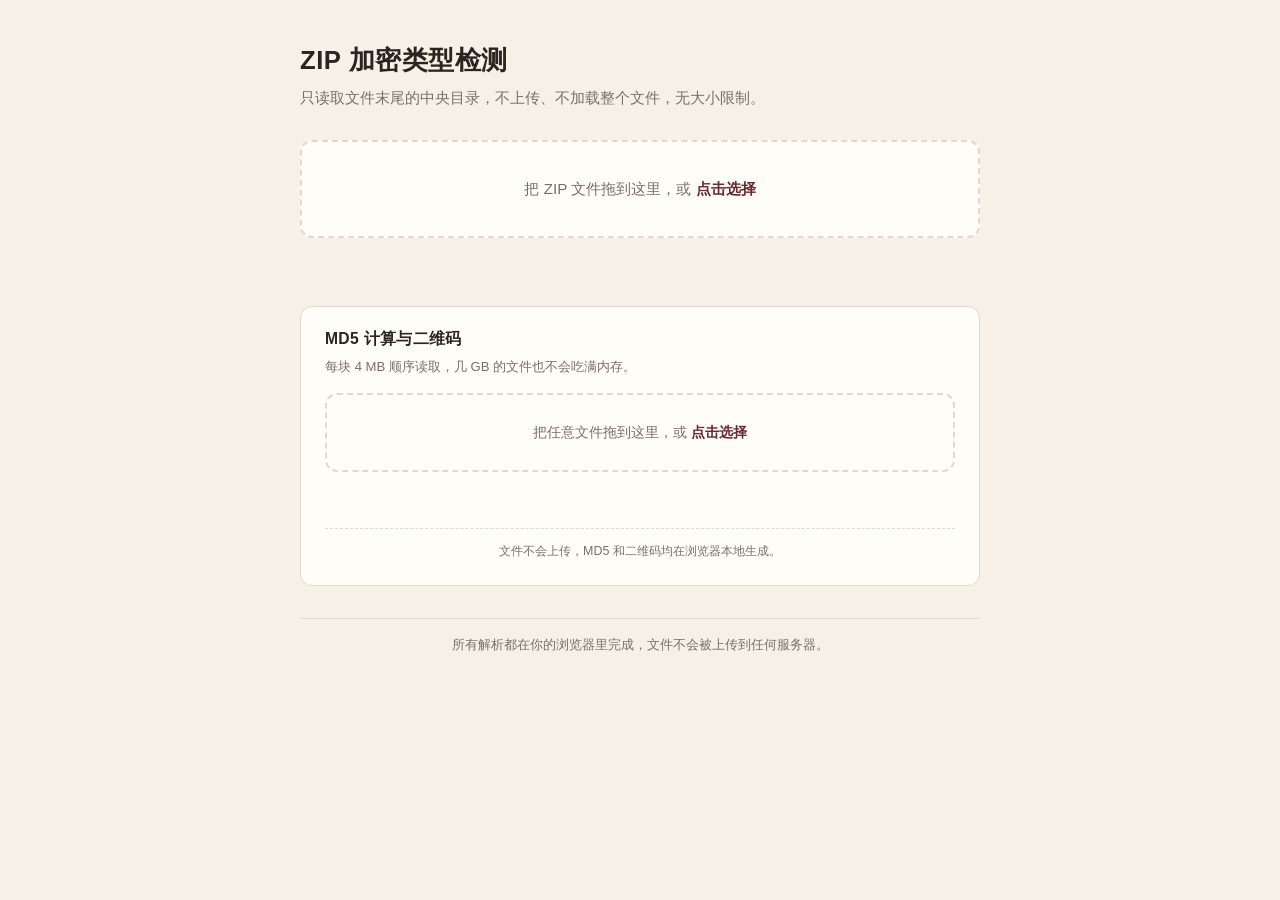
<file: index.html>
<!DOCTYPE html>
<html lang="zh-CN">
<head>
<meta charset="UTF-8">
<meta name="viewport" content="width=device-width, initial-scale=1.0">
<title>ZIP 加密类型检测 · 本地运行</title>
<meta name="description" content="在浏览器本地判断 ZIP 压缩包用的是传统 ZipCrypto 还是 AES-128/192/256，只读文件末尾的中央目录，不上传、不整包加载，没有大小限制。">
<meta name="color-scheme" content="light dark">
<link rel="stylesheet" href="assets/style.css">
</head>
<body>
<div class="wrap">
  <h1>ZIP 加密类型检测</h1>
  <p class="sub">只读取文件末尾的中央目录，不上传、不加载整个文件，无大小限制。</p>

  <div class="drop" id="drop" role="button" tabindex="0" aria-label="选择或拖入 ZIP 文件">
    <p>把 ZIP 文件拖到这里，或 <strong>点击选择</strong></p>
    <input type="file" id="fileInput" accept=".zip,application/zip,application/x-zip-compressed">
  </div>
  <p class="file-info" id="fileInfo" role="status" aria-live="polite"></p>

  <div class="error" id="error" role="alert" hidden></div>

  <div class="result" id="result" hidden>
    <div class="status" id="status"></div>
    <dl class="summary" id="summary"></dl>
    <div class="warnings" id="warnings" hidden></div>
    <ul class="entries" id="entries"></ul>
    <p class="hint" id="hint"></p>
    <div class="toolbar">
      <button type="button" id="copyBtn">复制报告</button>
    </div>
  </div>

  <section class="hexcard" id="hexcard" hidden>
    <div class="hexbar">
      <h2>文件头十六进制</h2>
      <div class="hexbtns">
        <div class="seg" id="hexLen" role="group" aria-label="显示字节数">
          <button type="button" data-len="64">64 B</button>
          <button type="button" data-len="256" class="on">256 B</button>
          <button type="button" data-len="1024">1 KB</button>
        </div>
        <div class="seg" id="hexJump" role="group" aria-label="跳转">
          <button type="button" data-jump="local">首个本地头</button>
          <button type="button" data-jump="cd">中央目录</button>
          <button type="button" data-jump="eocd">EOCD</button>
        </div>
      </div>
    </div>

    <p class="hex-meta" id="hexMeta"></p>

    <div class="hexwrap">
      <table class="hex">
        <thead>
          <tr><th class="off">偏移</th><th class="hx">00–07</th><th class="hx">08–0F</th><th class="asc">ASCII</th></tr>
        </thead>
        <tbody id="hexBody"></tbody>
      </table>
    </div>

    <div class="sigblock">
      <h3>常见 ZIP 文件头对比</h3>
      <p class="sig-verdict" id="sigVerdict"></p>
      <ul class="siglist" id="sigList"></ul>
    </div>

    <div class="fields">
      <h3 id="fieldsTitle">首个本地文件头字段</h3>
      <dl class="fieldlist" id="fields"></dl>
    </div>
  </section>

  <section class="md5card" id="md5card">
    <h2>MD5 计算与二维码</h2>
    <p class="md5sub">每块 4 MB 顺序读取，几 GB 的文件也不会吃满内存。</p>

    <div class="drop" id="md5Drop" role="button" tabindex="0" aria-label="选择或拖入任意文件计算 MD5">
      <p>把任意文件拖到这里，或 <strong>点击选择</strong></p>
      <input type="file" id="md5Input">
    </div>
    <p class="file-info" id="md5FileInfo" role="status" aria-live="polite"></p>

    <div class="md5progress" id="md5Progress" hidden>
      <div class="md5bar"><div class="md5fill" id="md5Fill"></div></div>
      <div class="md5prow">
        <span class="pct" id="md5Pct">0%</span>
        <button type="button" id="md5Cancel">取消</button>
      </div>
    </div>

    <div class="md5out" id="md5Out" hidden>
      <div class="md5row">
        <code class="md5val" id="md5Val"></code>
        <button type="button" class="md5copy" id="md5Copy">复制</button>
      </div>
      <div class="qrbox">
        <div class="qrframe"><canvas id="md5Qr" width="200" height="200" role="img" aria-label="MD5 二维码"></canvas></div>
        <p class="qrhint">扫描二维码获取该文件的 MD5</p>
      </div>
    </div>

    <div class="error" id="md5Error" role="alert" hidden></div>

    <p class="md5privacy">文件不会上传，MD5 和二维码均在浏览器本地生成。</p>
  </section>

  <footer>
    所有解析都在你的浏览器里完成，文件不会被上传到任何服务器。
  </footer>
</div>

<noscript>
  <p style="text-align:center;color:#8b2a2a;">这个工具需要 JavaScript 才能读取 ZIP 结构，请在浏览器中启用后重试。</p>
</noscript>

<!-- ===== 内联依赖：不通过任何 CDN，断网也能用 ===== -->

<!-- spark-md5 3.0.2 · MIT · https://github.com/satazor/js-spark-md5 -->
<script>
(function(factory){if(typeof exports==="object"){module.exports=factory()}else if(typeof define==="function"&&define.amd){define(factory)}else{var glob;try{glob=window}catch(e){glob=self}glob.SparkMD5=factory()}})(function(undefined){"use strict";var add32=function(a,b){return a+b&4294967295},hex_chr=["0","1","2","3","4","5","6","7","8","9","a","b","c","d","e","f"];function cmn(q,a,b,x,s,t){a=add32(add32(a,q),add32(x,t));return add32(a<<s|a>>>32-s,b)}function md5cycle(x,k){var a=x[0],b=x[1],c=x[2],d=x[3];a+=(b&c|~b&d)+k[0]-680876936|0;a=(a<<7|a>>>25)+b|0;d+=(a&b|~a&c)+k[1]-389564586|0;d=(d<<12|d>>>20)+a|0;c+=(d&a|~d&b)+k[2]+606105819|0;c=(c<<17|c>>>15)+d|0;b+=(c&d|~c&a)+k[3]-1044525330|0;b=(b<<22|b>>>10)+c|0;a+=(b&c|~b&d)+k[4]-176418897|0;a=(a<<7|a>>>25)+b|0;d+=(a&b|~a&c)+k[5]+1200080426|0;d=(d<<12|d>>>20)+a|0;c+=(d&a|~d&b)+k[6]-1473231341|0;c=(c<<17|c>>>15)+d|0;b+=(c&d|~c&a)+k[7]-45705983|0;b=(b<<22|b>>>10)+c|0;a+=(b&c|~b&d)+k[8]+1770035416|0;a=(a<<7|a>>>25)+b|0;d+=(a&b|~a&c)+k[9]-1958414417|0;d=(d<<12|d>>>20)+a|0;c+=(d&a|~d&b)+k[10]-42063|0;c=(c<<17|c>>>15)+d|0;b+=(c&d|~c&a)+k[11]-1990404162|0;b=(b<<22|b>>>10)+c|0;a+=(b&c|~b&d)+k[12]+1804603682|0;a=(a<<7|a>>>25)+b|0;d+=(a&b|~a&c)+k[13]-40341101|0;d=(d<<12|d>>>20)+a|0;c+=(d&a|~d&b)+k[14]-1502002290|0;c=(c<<17|c>>>15)+d|0;b+=(c&d|~c&a)+k[15]+1236535329|0;b=(b<<22|b>>>10)+c|0;a+=(b&d|c&~d)+k[1]-165796510|0;a=(a<<5|a>>>27)+b|0;d+=(a&c|b&~c)+k[6]-1069501632|0;d=(d<<9|d>>>23)+a|0;c+=(d&b|a&~b)+k[11]+643717713|0;c=(c<<14|c>>>18)+d|0;b+=(c&a|d&~a)+k[0]-373897302|0;b=(b<<20|b>>>12)+c|0;a+=(b&d|c&~d)+k[5]-701558691|0;a=(a<<5|a>>>27)+b|0;d+=(a&c|b&~c)+k[10]+38016083|0;d=(d<<9|d>>>23)+a|0;c+=(d&b|a&~b)+k[15]-660478335|0;c=(c<<14|c>>>18)+d|0;b+=(c&a|d&~a)+k[4]-405537848|0;b=(b<<20|b>>>12)+c|0;a+=(b&d|c&~d)+k[9]+568446438|0;a=(a<<5|a>>>27)+b|0;d+=(a&c|b&~c)+k[14]-1019803690|0;d=(d<<9|d>>>23)+a|0;c+=(d&b|a&~b)+k[3]-187363961|0;c=(c<<14|c>>>18)+d|0;b+=(c&a|d&~a)+k[8]+1163531501|0;b=(b<<20|b>>>12)+c|0;a+=(b&d|c&~d)+k[13]-1444681467|0;a=(a<<5|a>>>27)+b|0;d+=(a&c|b&~c)+k[2]-51403784|0;d=(d<<9|d>>>23)+a|0;c+=(d&b|a&~b)+k[7]+1735328473|0;c=(c<<14|c>>>18)+d|0;b+=(c&a|d&~a)+k[12]-1926607734|0;b=(b<<20|b>>>12)+c|0;a+=(b^c^d)+k[5]-378558|0;a=(a<<4|a>>>28)+b|0;d+=(a^b^c)+k[8]-2022574463|0;d=(d<<11|d>>>21)+a|0;c+=(d^a^b)+k[11]+1839030562|0;c=(c<<16|c>>>16)+d|0;b+=(c^d^a)+k[14]-35309556|0;b=(b<<23|b>>>9)+c|0;a+=(b^c^d)+k[1]-1530992060|0;a=(a<<4|a>>>28)+b|0;d+=(a^b^c)+k[4]+1272893353|0;d=(d<<11|d>>>21)+a|0;c+=(d^a^b)+k[7]-155497632|0;c=(c<<16|c>>>16)+d|0;b+=(c^d^a)+k[10]-1094730640|0;b=(b<<23|b>>>9)+c|0;a+=(b^c^d)+k[13]+681279174|0;a=(a<<4|a>>>28)+b|0;d+=(a^b^c)+k[0]-358537222|0;d=(d<<11|d>>>21)+a|0;c+=(d^a^b)+k[3]-722521979|0;c=(c<<16|c>>>16)+d|0;b+=(c^d^a)+k[6]+76029189|0;b=(b<<23|b>>>9)+c|0;a+=(b^c^d)+k[9]-640364487|0;a=(a<<4|a>>>28)+b|0;d+=(a^b^c)+k[12]-421815835|0;d=(d<<11|d>>>21)+a|0;c+=(d^a^b)+k[15]+530742520|0;c=(c<<16|c>>>16)+d|0;b+=(c^d^a)+k[2]-995338651|0;b=(b<<23|b>>>9)+c|0;a+=(c^(b|~d))+k[0]-198630844|0;a=(a<<6|a>>>26)+b|0;d+=(b^(a|~c))+k[7]+1126891415|0;d=(d<<10|d>>>22)+a|0;c+=(a^(d|~b))+k[14]-1416354905|0;c=(c<<15|c>>>17)+d|0;b+=(d^(c|~a))+k[5]-57434055|0;b=(b<<21|b>>>11)+c|0;a+=(c^(b|~d))+k[12]+1700485571|0;a=(a<<6|a>>>26)+b|0;d+=(b^(a|~c))+k[3]-1894986606|0;d=(d<<10|d>>>22)+a|0;c+=(a^(d|~b))+k[10]-1051523|0;c=(c<<15|c>>>17)+d|0;b+=(d^(c|~a))+k[1]-2054922799|0;b=(b<<21|b>>>11)+c|0;a+=(c^(b|~d))+k[8]+1873313359|0;a=(a<<6|a>>>26)+b|0;d+=(b^(a|~c))+k[15]-30611744|0;d=(d<<10|d>>>22)+a|0;c+=(a^(d|~b))+k[6]-1560198380|0;c=(c<<15|c>>>17)+d|0;b+=(d^(c|~a))+k[13]+1309151649|0;b=(b<<21|b>>>11)+c|0;a+=(c^(b|~d))+k[4]-145523070|0;a=(a<<6|a>>>26)+b|0;d+=(b^(a|~c))+k[11]-1120210379|0;d=(d<<10|d>>>22)+a|0;c+=(a^(d|~b))+k[2]+718787259|0;c=(c<<15|c>>>17)+d|0;b+=(d^(c|~a))+k[9]-343485551|0;b=(b<<21|b>>>11)+c|0;x[0]=a+x[0]|0;x[1]=b+x[1]|0;x[2]=c+x[2]|0;x[3]=d+x[3]|0}function md5blk(s){var md5blks=[],i;for(i=0;i<64;i+=4){md5blks[i>>2]=s.charCodeAt(i)+(s.charCodeAt(i+1)<<8)+(s.charCodeAt(i+2)<<16)+(s.charCodeAt(i+3)<<24)}return md5blks}function md5blk_array(a){var md5blks=[],i;for(i=0;i<64;i+=4){md5blks[i>>2]=a[i]+(a[i+1]<<8)+(a[i+2]<<16)+(a[i+3]<<24)}return md5blks}function md51(s){var n=s.length,state=[1732584193,-271733879,-1732584194,271733878],i,length,tail,tmp,lo,hi;for(i=64;i<=n;i+=64){md5cycle(state,md5blk(s.substring(i-64,i)))}s=s.substring(i-64);length=s.length;tail=[0,0,0,0,0,0,0,0,0,0,0,0,0,0,0,0];for(i=0;i<length;i+=1){tail[i>>2]|=s.charCodeAt(i)<<(i%4<<3)}tail[i>>2]|=128<<(i%4<<3);if(i>55){md5cycle(state,tail);for(i=0;i<16;i+=1){tail[i]=0}}tmp=n*8;tmp=tmp.toString(16).match(/(.*?)(.{0,8})$/);lo=parseInt(tmp[2],16);hi=parseInt(tmp[1],16)||0;tail[14]=lo;tail[15]=hi;md5cycle(state,tail);return state}function md51_array(a){var n=a.length,state=[1732584193,-271733879,-1732584194,271733878],i,length,tail,tmp,lo,hi;for(i=64;i<=n;i+=64){md5cycle(state,md5blk_array(a.subarray(i-64,i)))}a=i-64<n?a.subarray(i-64):new Uint8Array(0);length=a.length;tail=[0,0,0,0,0,0,0,0,0,0,0,0,0,0,0,0];for(i=0;i<length;i+=1){tail[i>>2]|=a[i]<<(i%4<<3)}tail[i>>2]|=128<<(i%4<<3);if(i>55){md5cycle(state,tail);for(i=0;i<16;i+=1){tail[i]=0}}tmp=n*8;tmp=tmp.toString(16).match(/(.*?)(.{0,8})$/);lo=parseInt(tmp[2],16);hi=parseInt(tmp[1],16)||0;tail[14]=lo;tail[15]=hi;md5cycle(state,tail);return state}function rhex(n){var s="",j;for(j=0;j<4;j+=1){s+=hex_chr[n>>j*8+4&15]+hex_chr[n>>j*8&15]}return s}function hex(x){var i;for(i=0;i<x.length;i+=1){x[i]=rhex(x[i])}return x.join("")}if(hex(md51("hello"))!=="5d41402abc4b2a76b9719d911017c592"){add32=function(x,y){var lsw=(x&65535)+(y&65535),msw=(x>>16)+(y>>16)+(lsw>>16);return msw<<16|lsw&65535}}if(typeof ArrayBuffer!=="undefined"&&!ArrayBuffer.prototype.slice){(function(){function clamp(val,length){val=val|0||0;if(val<0){return Math.max(val+length,0)}return Math.min(val,length)}ArrayBuffer.prototype.slice=function(from,to){var length=this.byteLength,begin=clamp(from,length),end=length,num,target,targetArray,sourceArray;if(to!==undefined){end=clamp(to,length)}if(begin>end){return new ArrayBuffer(0)}num=end-begin;target=new ArrayBuffer(num);targetArray=new Uint8Array(target);sourceArray=new Uint8Array(this,begin,num);targetArray.set(sourceArray);return target}})()}function toUtf8(str){if(/[\u0080-\uFFFF]/.test(str)){str=unescape(encodeURIComponent(str))}return str}function utf8Str2ArrayBuffer(str,returnUInt8Array){var length=str.length,buff=new ArrayBuffer(length),arr=new Uint8Array(buff),i;for(i=0;i<length;i+=1){arr[i]=str.charCodeAt(i)}return returnUInt8Array?arr:buff}function arrayBuffer2Utf8Str(buff){return String.fromCharCode.apply(null,new Uint8Array(buff))}function concatenateArrayBuffers(first,second,returnUInt8Array){var result=new Uint8Array(first.byteLength+second.byteLength);result.set(new Uint8Array(first));result.set(new Uint8Array(second),first.byteLength);return returnUInt8Array?result:result.buffer}function hexToBinaryString(hex){var bytes=[],length=hex.length,x;for(x=0;x<length-1;x+=2){bytes.push(parseInt(hex.substr(x,2),16))}return String.fromCharCode.apply(String,bytes)}function SparkMD5(){this.reset()}SparkMD5.prototype.append=function(str){this.appendBinary(toUtf8(str));return this};SparkMD5.prototype.appendBinary=function(contents){this._buff+=contents;this._length+=contents.length;var length=this._buff.length,i;for(i=64;i<=length;i+=64){md5cycle(this._hash,md5blk(this._buff.substring(i-64,i)))}this._buff=this._buff.substring(i-64);return this};SparkMD5.prototype.end=function(raw){var buff=this._buff,length=buff.length,i,tail=[0,0,0,0,0,0,0,0,0,0,0,0,0,0,0,0],ret;for(i=0;i<length;i+=1){tail[i>>2]|=buff.charCodeAt(i)<<(i%4<<3)}this._finish(tail,length);ret=hex(this._hash);if(raw){ret=hexToBinaryString(ret)}this.reset();return ret};SparkMD5.prototype.reset=function(){this._buff="";this._length=0;this._hash=[1732584193,-271733879,-1732584194,271733878];return this};SparkMD5.prototype.getState=function(){return{buff:this._buff,length:this._length,hash:this._hash.slice()}};SparkMD5.prototype.setState=function(state){this._buff=state.buff;this._length=state.length;this._hash=state.hash;return this};SparkMD5.prototype.destroy=function(){delete this._hash;delete this._buff;delete this._length};SparkMD5.prototype._finish=function(tail,length){var i=length,tmp,lo,hi;tail[i>>2]|=128<<(i%4<<3);if(i>55){md5cycle(this._hash,tail);for(i=0;i<16;i+=1){tail[i]=0}}tmp=this._length*8;tmp=tmp.toString(16).match(/(.*?)(.{0,8})$/);lo=parseInt(tmp[2],16);hi=parseInt(tmp[1],16)||0;tail[14]=lo;tail[15]=hi;md5cycle(this._hash,tail)};SparkMD5.hash=function(str,raw){return SparkMD5.hashBinary(toUtf8(str),raw)};SparkMD5.hashBinary=function(content,raw){var hash=md51(content),ret=hex(hash);return raw?hexToBinaryString(ret):ret};SparkMD5.ArrayBuffer=function(){this.reset()};SparkMD5.ArrayBuffer.prototype.append=function(arr){var buff=concatenateArrayBuffers(this._buff.buffer,arr,true),length=buff.length,i;this._length+=arr.byteLength;for(i=64;i<=length;i+=64){md5cycle(this._hash,md5blk_array(buff.subarray(i-64,i)))}this._buff=i-64<length?new Uint8Array(buff.buffer.slice(i-64)):new Uint8Array(0);return this};SparkMD5.ArrayBuffer.prototype.end=function(raw){var buff=this._buff,length=buff.length,tail=[0,0,0,0,0,0,0,0,0,0,0,0,0,0,0,0],i,ret;for(i=0;i<length;i+=1){tail[i>>2]|=buff[i]<<(i%4<<3)}this._finish(tail,length);ret=hex(this._hash);if(raw){ret=hexToBinaryString(ret)}this.reset();return ret};SparkMD5.ArrayBuffer.prototype.reset=function(){this._buff=new Uint8Array(0);this._length=0;this._hash=[1732584193,-271733879,-1732584194,271733878];return this};SparkMD5.ArrayBuffer.prototype.getState=function(){var state=SparkMD5.prototype.getState.call(this);state.buff=arrayBuffer2Utf8Str(state.buff);return state};SparkMD5.ArrayBuffer.prototype.setState=function(state){state.buff=utf8Str2ArrayBuffer(state.buff,true);return SparkMD5.prototype.setState.call(this,state)};SparkMD5.ArrayBuffer.prototype.destroy=SparkMD5.prototype.destroy;SparkMD5.ArrayBuffer.prototype._finish=SparkMD5.prototype._finish;SparkMD5.ArrayBuffer.hash=function(arr,raw){var hash=md51_array(new Uint8Array(arr)),ret=hex(hash);return raw?hexToBinaryString(ret):ret};return SparkMD5});
</script>

<!-- qrcode 1.5.3 · MIT · https://github.com/soldair/node-qrcode -->
<script>
var QRCode=function(t){"use strict";var r,e={},n={},o={},i=[0,26,44,70,100,134,172,196,242,292,346,404,466,532,581,655,733,815,901,991,1085,1156,1258,1364,1474,1588,1706,1828,1921,2051,2185,2323,2465,2611,2761,2876,3034,3196,3362,3532,3706];o.getSymbolSize=function(t){if(!t)throw new Error('"version" cannot be null or undefined');if(t<1||t>40)throw new Error('"version" should be in range from 1 to 40');return 4*t+17},o.getSymbolTotalCodewords=function(t){return i[t]},o.getBCHDigit=function(t){for(var r=0;0!==t;)r++,t>>>=1;return r},o.setToSJISFunction=function(t){if("function"!=typeof t)throw new Error('"toSJISFunc" is not a valid function.');r=t},o.isKanjiModeEnabled=function(){return void 0!==r},o.toSJIS=function(t){return r(t)};var a={};function u(){this.buffer=[],this.length=0}!function(t){t.L={bit:1},t.M={bit:0},t.Q={bit:3},t.H={bit:2},t.isValid=function(t){return t&&void 0!==t.bit&&t.bit>=0&&t.bit<4},t.from=function(r,e){if(t.isValid(r))return r;try{return function(r){if("string"!=typeof r)throw new Error("Param is not a string");switch(r.toLowerCase()){case"l":case"low":return t.L;case"m":case"medium":return t.M;case"q":case"quartile":return t.Q;case"h":case"high":return t.H;default:throw new Error("Unknown EC Level: "+r)}}(r)}catch(t){return e}}}(a),u.prototype={get:function(t){var r=Math.floor(t/8);return 1==(this.buffer[r]>>>7-t%8&1)},put:function(t,r){for(var e=0;e<r;e++)this.putBit(1==(t>>>r-e-1&1))},getLengthInBits:function(){return this.length},putBit:function(t){var r=Math.floor(this.length/8);this.buffer.length<=r&&this.buffer.push(0),t&&(this.buffer[r]|=128>>>this.length%8),this.length++}};var s=u;function f(t){if(!t||t<1)throw new Error("BitMatrix size must be defined and greater than 0");this.size=t,this.data=new Uint8Array(t*t),this.reservedBit=new Uint8Array(t*t)}f.prototype.set=function(t,r,e,n){var o=t*this.size+r;this.data[o]=e,n&&(this.reservedBit[o]=!0)},f.prototype.get=function(t,r){return this.data[t*this.size+r]},f.prototype.xor=function(t,r,e){this.data[t*this.size+r]^=e},f.prototype.isReserved=function(t,r){return this.reservedBit[t*this.size+r]};var h=f,c={};!function(t){var r=o.getSymbolSize;t.getRowColCoords=function(t){if(1===t)return[];for(var e=Math.floor(t/7)+2,n=r(t),o=145===n?26:2*Math.ceil((n-13)/(2*e-2)),i=[n-7],a=1;a<e-1;a++)i[a]=i[a-1]-o;return i.push(6),i.reverse()},t.getPositions=function(r){for(var e=[],n=t.getRowColCoords(r),o=n.length,i=0;i<o;i++)for(var a=0;a<o;a++)0===i&&0===a||0===i&&a===o-1||i===o-1&&0===a||e.push([n[i],n[a]]);return e}}(c);var g={},d=o.getSymbolSize;g.getPositions=function(t){var r=d(t);return[[0,0],[r-7,0],[0,r-7]]};var l={};!function(t){t.Patterns={PATTERN000:0,PATTERN001:1,PATTERN010:2,PATTERN011:3,PATTERN100:4,PATTERN101:5,PATTERN110:6,PATTERN111:7};var r=3,e=3,n=40,o=10;function i(r,e,n){switch(r){case t.Patterns.PATTERN000:return(e+n)%2==0;case t.Patterns.PATTERN001:return e%2==0;case t.Patterns.PATTERN010:return n%3==0;case t.Patterns.PATTERN011:return(e+n)%3==0;case t.Patterns.PATTERN100:return(Math.floor(e/2)+Math.floor(n/3))%2==0;case t.Patterns.PATTERN101:return e*n%2+e*n%3==0;case t.Patterns.PATTERN110:return(e*n%2+e*n%3)%2==0;case t.Patterns.PATTERN111:return(e*n%3+(e+n)%2)%2==0;default:throw new Error("bad maskPattern:"+r)}}t.isValid=function(t){return null!=t&&""!==t&&!isNaN(t)&&t>=0&&t<=7},t.from=function(r){return t.isValid(r)?parseInt(r,10):void 0},t.getPenaltyN1=function(t){for(var e=t.size,n=0,o=0,i=0,a=null,u=null,s=0;s<e;s++){o=i=0,a=u=null;for(var f=0;f<e;f++){var h=t.get(s,f);h===a?o++:(o>=5&&(n+=r+(o-5)),a=h,o=1),(h=t.get(f,s))===u?i++:(i>=5&&(n+=r+(i-5)),u=h,i=1)}o>=5&&(n+=r+(o-5)),i>=5&&(n+=r+(i-5))}return n},t.getPenaltyN2=function(t){for(var r=t.size,n=0,o=0;o<r-1;o++)for(var i=0;i<r-1;i++){var a=t.get(o,i)+t.get(o,i+1)+t.get(o+1,i)+t.get(o+1,i+1);4!==a&&0!==a||n++}return n*e},t.getPenaltyN3=function(t){for(var r=t.size,e=0,o=0,i=0,a=0;a<r;a++){o=i=0;for(var u=0;u<r;u++)o=o<<1&2047|t.get(a,u),u>=10&&(1488===o||93===o)&&e++,i=i<<1&2047|t.get(u,a),u>=10&&(1488===i||93===i)&&e++}return e*n},t.getPenaltyN4=function(t){for(var r=0,e=t.data.length,n=0;n<e;n++)r+=t.data[n];return Math.abs(Math.ceil(100*r/e/5)-10)*o},t.applyMask=function(t,r){for(var e=r.size,n=0;n<e;n++)for(var o=0;o<e;o++)r.isReserved(o,n)||r.xor(o,n,i(t,o,n))},t.getBestMask=function(r,e){for(var n=Object.keys(t.Patterns).length,o=0,i=1/0,a=0;a<n;a++){e(a),t.applyMask(a,r);var u=t.getPenaltyN1(r)+t.getPenaltyN2(r)+t.getPenaltyN3(r)+t.getPenaltyN4(r);t.applyMask(a,r),u<i&&(i=u,o=a)}return o}}(l);var v={},p=a,w=[1,1,1,1,1,1,1,1,1,1,2,2,1,2,2,4,1,2,4,4,2,4,4,4,2,4,6,5,2,4,6,6,2,5,8,8,4,5,8,8,4,5,8,11,4,8,10,11,4,9,12,16,4,9,16,16,6,10,12,18,6,10,17,16,6,11,16,19,6,13,18,21,7,14,21,25,8,16,20,25,8,17,23,25,9,17,23,34,9,18,25,30,10,20,27,32,12,21,29,35,12,23,34,37,12,25,34,40,13,26,35,42,14,28,38,45,15,29,40,48,16,31,43,51,17,33,45,54,18,35,48,57,19,37,51,60,19,38,53,63,20,40,56,66,21,43,59,70,22,45,62,74,24,47,65,77,25,49,68,81],m=[7,10,13,17,10,16,22,28,15,26,36,44,20,36,52,64,26,48,72,88,36,64,96,112,40,72,108,130,48,88,132,156,60,110,160,192,72,130,192,224,80,150,224,264,96,176,260,308,104,198,288,352,120,216,320,384,132,240,360,432,144,280,408,480,168,308,448,532,180,338,504,588,196,364,546,650,224,416,600,700,224,442,644,750,252,476,690,816,270,504,750,900,300,560,810,960,312,588,870,1050,336,644,952,1110,360,700,1020,1200,390,728,1050,1260,420,784,1140,1350,450,812,1200,1440,480,868,1290,1530,510,924,1350,1620,540,980,1440,1710,570,1036,1530,1800,570,1064,1590,1890,600,1120,1680,1980,630,1204,1770,2100,660,1260,1860,2220,720,1316,1950,2310,750,1372,2040,2430];v.getBlocksCount=function(t,r){switch(r){case p.L:return w[4*(t-1)+0];case p.M:return w[4*(t-1)+1];case p.Q:return w[4*(t-1)+2];case p.H:return w[4*(t-1)+3];default:return}},v.getTotalCodewordsCount=function(t,r){switch(r){case p.L:return m[4*(t-1)+0];case p.M:return m[4*(t-1)+1];case p.Q:return m[4*(t-1)+2];case p.H:return m[4*(t-1)+3];default:return}};var E={},y={},A=new Uint8Array(512),C=new Uint8Array(256);!function(){for(var t=1,r=0;r<255;r++)A[r]=t,C[t]=r,256&(t<<=1)&&(t^=285);for(var e=255;e<512;e++)A[e]=A[e-255]}(),y.log=function(t){if(t<1)throw new Error("log("+t+")");return C[t]},y.exp=function(t){return A[t]},y.mul=function(t,r){return 0===t||0===r?0:A[C[t]+C[r]]},function(t){var r=y;t.mul=function(t,e){for(var n=new Uint8Array(t.length+e.length-1),o=0;o<t.length;o++)for(var i=0;i<e.length;i++)n[o+i]^=r.mul(t[o],e[i]);return n},t.mod=function(t,e){for(var n=new Uint8Array(t);n.length-e.length>=0;){for(var o=n[0],i=0;i<e.length;i++)n[i]^=r.mul(e[i],o);for(var a=0;a<n.length&&0===n[a];)a++;n=n.slice(a)}return n},t.generateECPolynomial=function(e){for(var n=new Uint8Array([1]),o=0;o<e;o++)n=t.mul(n,new Uint8Array([1,r.exp(o)]));return n}}(E);var B=E;function I(t){this.genPoly=void 0,this.degree=t,this.degree&&this.initialize(this.degree)}I.prototype.initialize=function(t){this.degree=t,this.genPoly=B.generateECPolynomial(this.degree)},I.prototype.encode=function(t){if(!this.genPoly)throw new Error("Encoder not initialized");var r=new Uint8Array(t.length+this.degree);r.set(t);var e=B.mod(r,this.genPoly),n=this.degree-e.length;if(n>0){var o=new Uint8Array(this.degree);return o.set(e,n),o}return e};var M=I,T={},N={},P={isValid:function(t){return!isNaN(t)&&t>=1&&t<=40}},b={},R="[0-9]+",L="(?:[u3000-u303F]|[u3040-u309F]|[u30A0-u30FF]|[uFF00-uFFEF]|[u4E00-u9FAF]|[u2605-u2606]|[u2190-u2195]|u203B|[u2010u2015u2018u2019u2025u2026u201Cu201Du2225u2260]|[u0391-u0451]|[u00A7u00A8u00B1u00B4u00D7u00F7])+",U="(?:(?![A-Z0-9 $%*+\\-./:]|"+(L=L.replace(/u/g,"\\u"))+")(?:.|[\r\n]))+";b.KANJI=new RegExp(L,"g"),b.BYTE_KANJI=new RegExp("[^A-Z0-9 $%*+\\-./:]+","g"),b.BYTE=new RegExp(U,"g"),b.NUMERIC=new RegExp(R,"g"),b.ALPHANUMERIC=new RegExp("[A-Z $%*+\\-./:]+","g");var S=new RegExp("^"+L+"$"),x=new RegExp("^"+R+"$"),k=new RegExp("^[A-Z0-9 $%*+\\-./:]+$");b.testKanji=function(t){return S.test(t)},b.testNumeric=function(t){return x.test(t)},b.testAlphanumeric=function(t){return k.test(t)},function(t){var r=P,e=b;t.NUMERIC={id:"Numeric",bit:1,ccBits:[10,12,14]},t.ALPHANUMERIC={id:"Alphanumeric",bit:2,ccBits:[9,11,13]},t.BYTE={id:"Byte",bit:4,ccBits:[8,16,16]},t.KANJI={id:"Kanji",bit:8,ccBits:[8,10,12]},t.MIXED={bit:-1},t.getCharCountIndicator=function(t,e){if(!t.ccBits)throw new Error("Invalid mode: "+t);if(!r.isValid(e))throw new Error("Invalid version: "+e);return e>=1&&e<10?t.ccBits[0]:e<27?t.ccBits[1]:t.ccBits[2]},t.getBestModeForData=function(r){return e.testNumeric(r)?t.NUMERIC:e.testAlphanumeric(r)?t.ALPHANUMERIC:e.testKanji(r)?t.KANJI:t.BYTE},t.toString=function(t){if(t&&t.id)return t.id;throw new Error("Invalid mode")},t.isValid=function(t){return t&&t.bit&&t.ccBits},t.from=function(r,e){if(t.isValid(r))return r;try{return function(r){if("string"!=typeof r)throw new Error("Param is not a string");switch(r.toLowerCase()){case"numeric":return t.NUMERIC;case"alphanumeric":return t.ALPHANUMERIC;case"kanji":return t.KANJI;case"byte":return t.BYTE;default:throw new Error("Unknown mode: "+r)}}(r)}catch(t){return e}}}(N),function(t){var r=o,e=v,n=a,i=N,u=P,s=r.getBCHDigit(7973);function f(t,r){return i.getCharCountIndicator(t,r)+4}function h(t,r){var e=0;return t.forEach(function(t){var n=f(t.mode,r);e+=n+t.getBitsLength()}),e}t.from=function(t,r){return u.isValid(t)?parseInt(t,10):r},t.getCapacity=function(t,n,o){if(!u.isValid(t))throw new Error("Invalid QR Code version");void 0===o&&(o=i.BYTE);var a=8*(r.getSymbolTotalCodewords(t)-e.getTotalCodewordsCount(t,n));if(o===i.MIXED)return a;var s=a-f(o,t);switch(o){case i.NUMERIC:return Math.floor(s/10*3);case i.ALPHANUMERIC:return Math.floor(s/11*2);case i.KANJI:return Math.floor(s/13);case i.BYTE:default:return Math.floor(s/8)}},t.getBestVersionForData=function(r,e){var o,a=n.from(e,n.M);if(Array.isArray(r)){if(r.length>1)return function(r,e){for(var n=1;n<=40;n++)if(h(r,n)<=t.getCapacity(n,e,i.MIXED))return n}(r,a);if(0===r.length)return 1;o=r[0]}else o=r;return function(r,e,n){for(var o=1;o<=40;o++)if(e<=t.getCapacity(o,n,r))return o}(o.mode,o.getLength(),a)},t.getEncodedBits=function(t){if(!u.isValid(t)||t<7)throw new Error("Invalid QR Code version");for(var e=t<<12;r.getBCHDigit(e)-s>=0;)e^=7973<<r.getBCHDigit(e)-s;return t<<12|e}}(T);var D={},F=o,z=F.getBCHDigit(1335);D.getEncodedBits=function(t,r){for(var e=t.bit<<3|r,n=e<<10;F.getBCHDigit(n)-z>=0;)n^=1335<<F.getBCHDigit(n)-z;return 21522^(e<<10|n)};var H={},_=N;function J(t){this.mode=_.NUMERIC,this.data=t.toString()}J.getBitsLength=function(t){return 10*Math.floor(t/3)+(t%3?t%3*3+1:0)},J.prototype.getLength=function(){return this.data.length},J.prototype.getBitsLength=function(){return J.getBitsLength(this.data.length)},J.prototype.write=function(t){var r,e,n;for(r=0;r+3<=this.data.length;r+=3)e=this.data.substr(r,3),n=parseInt(e,10),t.put(n,10);var o=this.data.length-r;o>0&&(e=this.data.substr(r),n=parseInt(e,10),t.put(n,3*o+1))};var K=J,Y=N,V=["0","1","2","3","4","5","6","7","8","9","A","B","C","D","E","F","G","H","I","J","K","L","M","N","O","P","Q","R","S","T","U","V","W","X","Y","Z"," ","$","%","*","+","-",".","/",":"];function j(t){this.mode=Y.ALPHANUMERIC,this.data=t}j.getBitsLength=function(t){return 11*Math.floor(t/2)+t%2*6},j.prototype.getLength=function(){return this.data.length},j.prototype.getBitsLength=function(){return j.getBitsLength(this.data.length)},j.prototype.write=function(t){var r;for(r=0;r+2<=this.data.length;r+=2){var e=45*V.indexOf(this.data[r]);e+=V.indexOf(this.data[r+1]),t.put(e,11)}this.data.length%2&&t.put(V.indexOf(this.data[r]),6)};var O=j,Q=function(t){for(var r=[],e=t.length,n=0;n<e;n++){var o=t.charCodeAt(n);if(o>=55296&&o<=56319&&e>n+1){var i=t.charCodeAt(n+1);i>=56320&&i<=57343&&(o=1024*(o-55296)+i-56320+65536,n+=1)}o<128?r.push(o):o<2048?(r.push(o>>6|192),r.push(63&o|128)):o<55296||o>=57344&&o<65536?(r.push(o>>12|224),r.push(o>>6&63|128),r.push(63&o|128)):o>=65536&&o<=1114111?(r.push(o>>18|240),r.push(o>>12&63|128),r.push(o>>6&63|128),r.push(63&o|128)):r.push(239,191,189)}return new Uint8Array(r).buffer},q=N;function $(t){this.mode=q.BYTE,"string"==typeof t&&(t=Q(t)),this.data=new Uint8Array(t)}$.getBitsLength=function(t){return 8*t},$.prototype.getLength=function(){return this.data.length},$.prototype.getBitsLength=function(){return $.getBitsLength(this.data.length)},$.prototype.write=function(t){for(var r=0,e=this.data.length;r<e;r++)t.put(this.data[r],8)};var Z=$,X=N,W=o;function G(t){this.mode=X.KANJI,this.data=t}G.getBitsLength=function(t){return 13*t},G.prototype.getLength=function(){return this.data.length},G.prototype.getBitsLength=function(){return G.getBitsLength(this.data.length)},G.prototype.write=function(t){var r;for(r=0;r<this.data.length;r++){var e=W.toSJIS(this.data[r]);if(e>=33088&&e<=40956)e-=33088;else{if(!(e>=57408&&e<=60351))throw new Error("Invalid SJIS character: "+this.data[r]+"\nMake sure your charset is UTF-8");e-=49472}e=192*(e>>>8&255)+(255&e),t.put(e,13)}};var tt=G,rt={exports:{}};!function(t){var r={single_source_shortest_paths:function(t,e,n){var o={},i={};i[e]=0;var a,u,s,f,h,c,g,d=r.PriorityQueue.make();for(d.push(e,0);!d.empty();)for(s in u=(a=d.pop()).value,f=a.cost,h=t[u]||{})h.hasOwnProperty(s)&&(c=f+h[s],g=i[s],(void 0===i[s]||g>c)&&(i[s]=c,d.push(s,c),o[s]=u));if(void 0!==n&&void 0===i[n]){var l=["Could not find a path from ",e," to ",n,"."].join("");throw new Error(l)}return o},extract_shortest_path_from_predecessor_list:function(t,r){for(var e=[],n=r;n;)e.push(n),t[n],n=t[n];return e.reverse(),e},find_path:function(t,e,n){var o=r.single_source_shortest_paths(t,e,n);return r.extract_shortest_path_from_predecessor_list(o,n)},PriorityQueue:{make:function(t){var e,n=r.PriorityQueue,o={};for(e in t=t||{},n)n.hasOwnProperty(e)&&(o[e]=n[e]);return o.queue=[],o.sorter=t.sorter||n.default_sorter,o},default_sorter:function(t,r){return t.cost-r.cost},push:function(t,r){var e={value:t,cost:r};this.queue.push(e),this.queue.sort(this.sorter)},pop:function(){return this.queue.shift()},empty:function(){return 0===this.queue.length}}};t.exports=r}(rt),function(t){var r=N,e=K,n=O,i=Z,a=tt,u=b,s=o,f=rt.exports;function h(t){return unescape(encodeURIComponent(t)).length}function c(t,r,e){for(var n,o=[];null!==(n=t.exec(e));)o.push({data:n[0],index:n.index,mode:r,length:n[0].length});return o}function g(t){var e,n,o=c(u.NUMERIC,r.NUMERIC,t),i=c(u.ALPHANUMERIC,r.ALPHANUMERIC,t);return s.isKanjiModeEnabled()?(e=c(u.BYTE,r.BYTE,t),n=c(u.KANJI,r.KANJI,t)):(e=c(u.BYTE_KANJI,r.BYTE,t),n=[]),o.concat(i,e,n).sort(function(t,r){return t.index-r.index}).map(function(t){return{data:t.data,mode:t.mode,length:t.length}})}function d(t,o){switch(o){case r.NUMERIC:return e.getBitsLength(t);case r.ALPHANUMERIC:return n.getBitsLength(t);case r.KANJI:return a.getBitsLength(t);case r.BYTE:return i.getBitsLength(t)}}function l(t,o){var u,f=r.getBestModeForData(t);if((u=r.from(o,f))!==r.BYTE&&u.bit<f.bit)throw new Error('"'+t+'" cannot be encoded with mode '+r.toString(u)+".\n Suggested mode is: "+r.toString(f));switch(u!==r.KANJI||s.isKanjiModeEnabled()||(u=r.BYTE),u){case r.NUMERIC:return new e(t);case r.ALPHANUMERIC:return new n(t);case r.KANJI:return new a(t);case r.BYTE:return new i(t)}}t.fromArray=function(t){return t.reduce(function(t,r){return"string"==typeof r?t.push(l(r,null)):r.data&&t.push(l(r.data,r.mode)),t},[])},t.fromString=function(e,n){for(var o=function(t){for(var e=[],n=0;n<t.length;n++){var o=t[n];switch(o.mode){case r.NUMERIC:e.push([o,{data:o.data,mode:r.ALPHANUMERIC,length:o.length},{data:o.data,mode:r.BYTE,length:o.length}]);break;case r.ALPHANUMERIC:e.push([o,{data:o.data,mode:r.BYTE,length:o.length}]);break;case r.KANJI:e.push([o,{data:o.data,mode:r.BYTE,length:h(o.data)}]);break;case r.BYTE:e.push([{data:o.data,mode:r.BYTE,length:h(o.data)}])}}return e}(g(e,s.isKanjiModeEnabled())),i=function(t,e){for(var n={},o={start:{}},i=["start"],a=0;a<t.length;a++){for(var u=t[a],s=[],f=0;f<u.length;f++){var h=u[f],c=""+a+f;s.push(c),n[c]={node:h,lastCount:0},o[c]={};for(var g=0;g<i.length;g++){var l=i[g];n[l]&&n[l].node.mode===h.mode?(o[l][c]=d(n[l].lastCount+h.length,h.mode)-d(n[l].lastCount,h.mode),n[l].lastCount+=h.length):(n[l]&&(n[l].lastCount=h.length),o[l][c]=d(h.length,h.mode)+4+r.getCharCountIndicator(h.mode,e))}}i=s}for(var v=0;v<i.length;v++)o[i[v]].end=0;return{map:o,table:n}}(o,n),a=f.find_path(i.map,"start","end"),u=[],c=1;c<a.length-1;c++)u.push(i.table[a[c]].node);return t.fromArray(function(t){return t.reduce(function(t,r){var e=t.length-1>=0?t[t.length-1]:null;return e&&e.mode===r.mode?(t[t.length-1].data+=r.data,t):(t.push(r),t)},[])}(u))},t.rawSplit=function(r){return t.fromArray(g(r,s.isKanjiModeEnabled()))}}(H);var et=o,nt=a,ot=s,it=h,at=c,ut=g,st=l,ft=v,ht=M,ct=T,gt=D,dt=N,lt=H;function vt(t,r,e){var n,o,i=t.size,a=gt.getEncodedBits(r,e);for(n=0;n<15;n++)o=1==(a>>n&1),n<6?t.set(n,8,o,!0):n<8?t.set(n+1,8,o,!0):t.set(i-15+n,8,o,!0),n<8?t.set(8,i-n-1,o,!0):n<9?t.set(8,15-n-1+1,o,!0):t.set(8,15-n-1,o,!0);t.set(i-8,8,1,!0)}function pt(t,r,e){var n=new ot;e.forEach(function(r){n.put(r.mode.bit,4),n.put(r.getLength(),dt.getCharCountIndicator(r.mode,t)),r.write(n)});var o=8*(et.getSymbolTotalCodewords(t)-ft.getTotalCodewordsCount(t,r));for(n.getLengthInBits()+4<=o&&n.put(0,4);n.getLengthInBits()%8!=0;)n.putBit(0);for(var i=(o-n.getLengthInBits())/8,a=0;a<i;a++)n.put(a%2?17:236,8);return function(t,r,e){for(var n=et.getSymbolTotalCodewords(r),o=ft.getTotalCodewordsCount(r,e),i=n-o,a=ft.getBlocksCount(r,e),u=a-n%a,s=Math.floor(n/a),f=Math.floor(i/a),h=f+1,c=s-f,g=new ht(c),d=0,l=new Array(a),v=new Array(a),p=0,w=new Uint8Array(t.buffer),m=0;m<a;m++){var E=m<u?f:h;l[m]=w.slice(d,d+E),v[m]=g.encode(l[m]),d+=E,p=Math.max(p,E)}var y,A,C=new Uint8Array(n),B=0;for(y=0;y<p;y++)for(A=0;A<a;A++)y<l[A].length&&(C[B++]=l[A][y]);for(y=0;y<c;y++)for(A=0;A<a;A++)C[B++]=v[A][y];return C}(n,t,r)}function wt(t,r,e,n){var o;if(Array.isArray(t))o=lt.fromArray(t);else{if("string"!=typeof t)throw new Error("Invalid data");var i=r;if(!i){var a=lt.rawSplit(t);i=ct.getBestVersionForData(a,e)}o=lt.fromString(t,i||40)}var u=ct.getBestVersionForData(o,e);if(!u)throw new Error("The amount of data is too big to be stored in a QR Code");if(r){if(r<u)throw new Error("\nThe chosen QR Code version cannot contain this amount of data.\nMinimum version required to store current data is: "+u+".\n")}else r=u;var s=pt(r,e,o),f=et.getSymbolSize(r),h=new it(f);return function(t,r){for(var e=t.size,n=ut.getPositions(r),o=0;o<n.length;o++)for(var i=n[o][0],a=n[o][1],u=-1;u<=7;u++)if(!(i+u<=-1||e<=i+u))for(var s=-1;s<=7;s++)a+s<=-1||e<=a+s||(u>=0&&u<=6&&(0===s||6===s)||s>=0&&s<=6&&(0===u||6===u)||u>=2&&u<=4&&s>=2&&s<=4?t.set(i+u,a+s,!0,!0):t.set(i+u,a+s,!1,!0))}(h,r),function(t){for(var r=t.size,e=8;e<r-8;e++){var n=e%2==0;t.set(e,6,n,!0),t.set(6,e,n,!0)}}(h),function(t,r){for(var e=at.getPositions(r),n=0;n<e.length;n++)for(var o=e[n][0],i=e[n][1],a=-2;a<=2;a++)for(var u=-2;u<=2;u++)-2===a||2===a||-2===u||2===u||0===a&&0===u?t.set(o+a,i+u,!0,!0):t.set(o+a,i+u,!1,!0)}(h,r),vt(h,e,0),r>=7&&function(t,r){for(var e,n,o,i=t.size,a=ct.getEncodedBits(r),u=0;u<18;u++)e=Math.floor(u/3),n=u%3+i-8-3,o=1==(a>>u&1),t.set(e,n,o,!0),t.set(n,e,o,!0)}(h,r),function(t,r){for(var e=t.size,n=-1,o=e-1,i=7,a=0,u=e-1;u>0;u-=2)for(6===u&&u--;;){for(var s=0;s<2;s++)if(!t.isReserved(o,u-s)){var f=!1;a<r.length&&(f=1==(r[a]>>>i&1)),t.set(o,u-s,f),-1===--i&&(a++,i=7)}if((o+=n)<0||e<=o){o-=n,n=-n;break}}}(h,s),isNaN(n)&&(n=st.getBestMask(h,vt.bind(null,h,e))),st.applyMask(n,h),vt(h,e,n),{modules:h,version:r,errorCorrectionLevel:e,maskPattern:n,segments:o}}n.create=function(t,r){if(void 0===t||""===t)throw new Error("No input text");var e,n,o=nt.M;return void 0!==r&&(o=nt.from(r.errorCorrectionLevel,nt.M),e=ct.from(r.version),n=st.from(r.maskPattern),r.toSJISFunc&&et.setToSJISFunction(r.toSJISFunc)),wt(t,e,o,n)};var mt={},Et={};!function(t){function r(t){if("number"==typeof t&&(t=t.toString()),"string"!=typeof t)throw new Error("Color should be defined as hex string");var r=t.slice().replace("#","").split("");if(r.length<3||5===r.length||r.length>8)throw new Error("Invalid hex color: "+t);3!==r.length&&4!==r.length||(r=Array.prototype.concat.apply([],r.map(function(t){return[t,t]}))),6===r.length&&r.push("F","F");var e=parseInt(r.join(""),16);return{r:e>>24&255,g:e>>16&255,b:e>>8&255,a:255&e,hex:"#"+r.slice(0,6).join("")}}t.getOptions=function(t){t||(t={}),t.color||(t.color={});var e=void 0===t.margin||null===t.margin||t.margin<0?4:t.margin,n=t.width&&t.width>=21?t.width:void 0,o=t.scale||4;return{width:n,scale:n?4:o,margin:e,color:{dark:r(t.color.dark||"#000000ff"),light:r(t.color.light||"#ffffffff")},type:t.type,rendererOpts:t.rendererOpts||{}}},t.getScale=function(t,r){return r.width&&r.width>=t+2*r.margin?r.width/(t+2*r.margin):r.scale},t.getImageWidth=function(r,e){var n=t.getScale(r,e);return Math.floor((r+2*e.margin)*n)},t.qrToImageData=function(r,e,n){for(var o=e.modules.size,i=e.modules.data,a=t.getScale(o,n),u=Math.floor((o+2*n.margin)*a),s=n.margin*a,f=[n.color.light,n.color.dark],h=0;h<u;h++)for(var c=0;c<u;c++){var g=4*(h*u+c),d=n.color.light;if(h>=s&&c>=s&&h<u-s&&c<u-s)d=f[i[Math.floor((h-s)/a)*o+Math.floor((c-s)/a)]?1:0];r[g++]=d.r,r[g++]=d.g,r[g++]=d.b,r[g]=d.a}}}(Et),function(t){var r=Et;t.render=function(t,e,n){var o=n,i=e;void 0!==o||e&&e.getContext||(o=e,e=void 0),e||(i=function(){try{return document.createElement("canvas")}catch(t){throw new Error("You need to specify a canvas element")}}()),o=r.getOptions(o);var a=r.getImageWidth(t.modules.size,o),u=i.getContext("2d"),s=u.createImageData(a,a);return r.qrToImageData(s.data,t,o),function(t,r,e){t.clearRect(0,0,r.width,r.height),r.style||(r.style={}),r.height=e,r.width=e,r.style.height=e+"px",r.style.width=e+"px"}(u,i,a),u.putImageData(s,0,0),i},t.renderToDataURL=function(r,e,n){var o=n;void 0!==o||e&&e.getContext||(o=e,e=void 0),o||(o={});var i=t.render(r,e,o),a=o.type||"image/png",u=o.rendererOpts||{};return i.toDataURL(a,u.quality)}}(mt);var yt={},At=Et;function Ct(t,r){var e=t.a/255,n=r+'="'+t.hex+'"';return e<1?n+" "+r+'-opacity="'+e.toFixed(2).slice(1)+'"':n}function Bt(t,r,e){var n=t+r;return void 0!==e&&(n+=" "+e),n}yt.render=function(t,r,e){var n=At.getOptions(r),o=t.modules.size,i=t.modules.data,a=o+2*n.margin,u=n.color.light.a?"<path "+Ct(n.color.light,"fill")+' d="M0 0h'+a+"v"+a+'H0z"/>':"",s="<path "+Ct(n.color.dark,"stroke")+' d="'+function(t,r,e){for(var n="",o=0,i=!1,a=0,u=0;u<t.length;u++){var s=Math.floor(u%r),f=Math.floor(u/r);s||i||(i=!0),t[u]?(a++,u>0&&s>0&&t[u-1]||(n+=i?Bt("M",s+e,.5+f+e):Bt("m",o,0),o=0,i=!1),s+1<r&&t[u+1]||(n+=Bt("h",a),a=0)):o++}return n}(i,o,n.margin)+'"/>',f='viewBox="0 0 '+a+" "+a+'"',h='<svg xmlns="http://www.w3.org/2000/svg" '+(n.width?'width="'+n.width+'" height="'+n.width+'" ':"")+f+' shape-rendering="crispEdges">'+u+s+"</svg>\n";return"function"==typeof e&&e(null,h),h};var It=function(){return"function"==typeof Promise&&Promise.prototype&&Promise.prototype.then},Mt=n,Tt=mt,Nt=yt;function Pt(t,r,e,n,o){var i=[].slice.call(arguments,1),a=i.length,u="function"==typeof i[a-1];if(!u&&!It())throw new Error("Callback required as last argument");if(!u){if(a<1)throw new Error("Too few arguments provided");return 1===a?(e=r,r=n=void 0):2!==a||r.getContext||(n=e,e=r,r=void 0),new Promise(function(o,i){try{var a=Mt.create(e,n);o(t(a,r,n))}catch(t){i(t)}})}if(a<2)throw new Error("Too few arguments provided");2===a?(o=e,e=r,r=n=void 0):3===a&&(r.getContext&&void 0===o?(o=n,n=void 0):(o=n,n=e,e=r,r=void 0));try{var s=Mt.create(e,n);o(null,t(s,r,n))}catch(t){o(t)}}var bt=e.create=Mt.create,Rt=e.toCanvas=Pt.bind(null,Tt.render),Lt=e.toDataURL=Pt.bind(null,Tt.renderToDataURL),Ut=e.toString=Pt.bind(null,function(t,r,e){return Nt.render(t,e)});return t.create=bt,t.default=e,t.toCanvas=Rt,t.toDataURL=Lt,t.toString=Ut,Object.defineProperty(t,"__esModule",{value:!0}),t}({});
</script>

<script src="assets/zip-inspector.js" defer></script>
<script src="assets/app.js" defer></script>
<script src="assets/md5.js" defer></script>
</body>
</html>
</file>
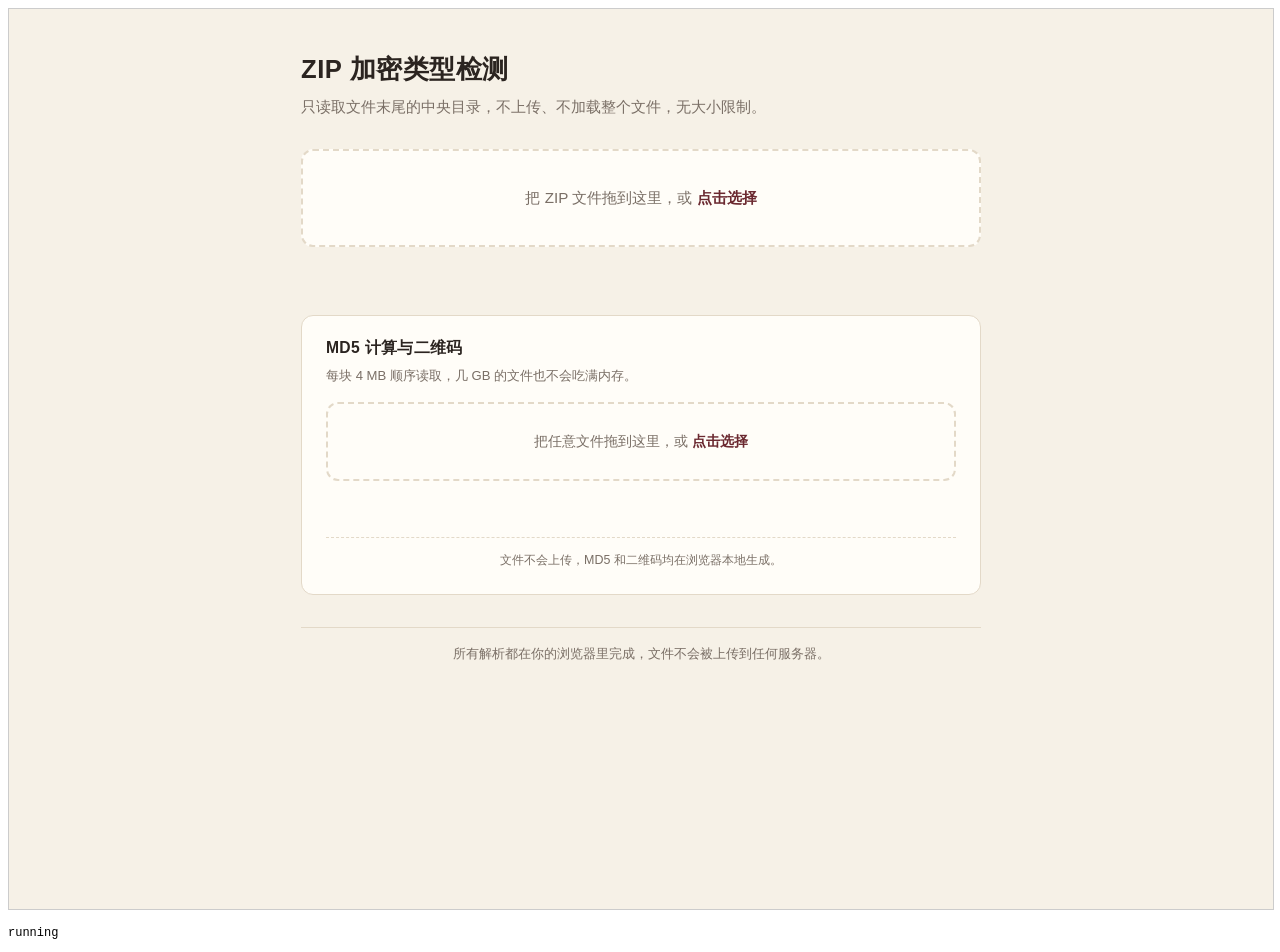
<file: dev/md5-e2e.html>
<!DOCTYPE html>
<html lang="zh-CN">
<head>
<meta charset="UTF-8">
<title>md5 e2e</title>
<style>
  iframe { width: 100%; height: 900px; border: 1px solid #ccc; }
  #out { font: 12px ui-monospace, Consolas, monospace; white-space: pre-wrap; }
</style>
</head>
<body>
<iframe id="f" src="../index.html"></iframe>
<pre id="out">running</pre>
<script>
(async function () {
  const out = document.getElementById('out');
  const errors = [];
  window.addEventListener('error', e => errors.push('top:' + e.message));

  const iframe = document.getElementById('f');
  // 注意：新建 iframe 的 about:blank 文档 readyState 也可能是 complete，
  // 所以只认 load 事件，之后再用元素存在性确认真的加载完了。
  await new Promise(r => iframe.addEventListener('load', r, { once: true }));

  const win = iframe.contentWindow;
  const doc = win.document;
  win.addEventListener('error', e => errors.push('frame:' + e.message));

  const sleep = ms => new Promise(r => setTimeout(r, ms));
  async function waitFor(fn, ms) {
    const end = Date.now() + (ms || 60000);
    while (Date.now() < end) { if (fn()) return true; await sleep(40); }
    return false;
  }

  const ready = await waitFor(() => doc.getElementById('md5Input') && win.QRCode && win.SparkMD5, 15000);
  if (!ready) {
    out.textContent = 'NOT READY: ' + JSON.stringify({
      input: !!doc.getElementById('md5Input'),
      QRCode: typeof win.QRCode,
      SparkMD5: typeof win.SparkMD5,
      errors: errors
    });
    document.title = 'fatal';
    return;
  }

  // 记录二维码实际写入的文本
  let qrText = null, qrCalls = 0;
  const origToCanvas = win.QRCode.toCanvas;
  win.QRCode.toCanvas = function (canvas, text) {
    qrText = text; qrCalls++;
    return origToCanvas.apply(this, arguments);
  };

  function gen(size) {
    const b = new Uint8Array(size);
    for (let i = 0; i < size; i++) b[i] = (i * 37 + ((i >> 8) * 11)) & 0xff;
    return b;
  }
  function makeFile(size, name) {
    return new win.File([gen(size)], name);
  }
  function pick(file) {
    const dt = new win.DataTransfer();
    dt.items.add(file);
    const input = doc.getElementById('md5Input');
    input.files = dt.files;
    input.dispatchEvent(new win.Event('change'));
  }
  const $ = id => doc.getElementById(id);
  const pctEl = () => $('md5Pct');

  function watchPct() {
    const vals = [];
    const mo = new win.MutationObserver(() => vals.push(pctEl().textContent));
    mo.observe(pctEl(), { childList: true, characterData: true, subtree: true });
    return { vals, stop: () => mo.disconnect() };
  }
  function darkPixels() {
    const c = $('md5Qr');
    const ctx = c.getContext('2d');
    const d = ctx.getImageData(0, 0, c.width, c.height).data;
    let dark = 0;
    for (let i = 0; i < d.length; i += 4) if (d[i + 3] > 128 && d[i] < 128) dark++;
    return dark;
  }

  const results = {};
  const EXP = {
    ten: '3812178d8c806909d8496f7861ef1aea',
    tiny: 'd62478a52246cec25989b858b9b222ee',
    odd: '7334cfd0a95dc0203654061a2aaaaf63',
    empty: 'd41d8cd98f00b204e9800998ecf8427e'
  };

  // ---------------------------------------------------------------- 1. 10 MB
  const w1 = watchPct();
  pick(makeFile(10485760, 'ten.bin'));
  await waitFor(() => !$('md5Out').hidden || !$('md5Error').hidden);
  w1.stop();
  await sleep(400);
  results['10MB'] = {
    md5: $('md5Val').textContent,
    md5ok: $('md5Val').textContent === EXP.ten,
    pctSamples: w1.vals.slice(),
    distinctPct: [...new Set(w1.vals)],
    qrText: qrText,
    qrIsPlainMd5: qrText === EXP.ten,
    qrCalls: qrCalls,
    darkPixels: darkPixels(),
    canvasW: $('md5Qr').width,
    progressHidden: $('md5Progress').hidden,
    fileInfo: $('md5FileInfo').textContent,
    busy: $('md5Drop').classList.contains('busy'),
    inputDisabled: $('md5Input').disabled
  };

  // 复制按钮
  $('md5Copy').click();
  await sleep(120);
  results.copyText = $('md5Copy').textContent;

  // ------------------------------------------------------------ 2. 空文件
  pick(makeFile(0, 'empty.txt'));
  await waitFor(() => !$('md5Error').hidden);
  results.empty = {
    error: $('md5Error').textContent,
    outHidden: $('md5Out').hidden,
    progressHidden: $('md5Progress').hidden
  };

  // -------------------------------------------------- 3. 4 MB + 1（跨块边界）
  pick(makeFile(4 * 1024 * 1024 + 1, 'odd.bin'));
  await waitFor(() => $('md5Val').textContent === EXP.odd || !$('md5Error').hidden);
  results.oddChunk = {
    md5: $('md5Val').textContent,
    ok: $('md5Val').textContent === EXP.odd,
    error: $('md5Error').hidden ? null : $('md5Error').textContent
  };

  // ------------------------------------------------------ 4. 同一文件重复选
  const tiny = makeFile(3, 'tiny.bin');
  pick(tiny);
  await waitFor(() => $('md5Val').textContent === EXP.tiny);
  const first = $('md5Val').textContent;
  const callsBefore = qrCalls;
  pick(tiny);
  await waitFor(() => qrCalls > callsBefore, 20000);
  results.repeat = {
    first: first,
    second: $('md5Val').textContent,
    recomputed: qrCalls > callsBefore,
    ok: first === EXP.tiny && $('md5Val').textContent === EXP.tiny
  };

  // ------------------------------------------------------------ 5. 取消
  pick(makeFile(80 * 1024 * 1024, 'big.bin'));
  await waitFor(() => !$('md5Progress').hidden, 15000);
  await sleep(80);
  const pctAtCancel = pctEl().textContent;

  // 计算中再拖入文件 → 应被拒绝
  pick(makeFile(2048, 'intruder.bin'));
  await sleep(120);
  const busyMsg = $('md5Error').hidden ? null : $('md5Error').textContent;
  const stillBig = $('md5FileInfo').textContent;

  $('md5Cancel').click();
  await sleep(400);
  results.cancel = {
    pctAtCancel,
    busyMsg,
    stillBig,
    progressHidden: $('md5Progress').hidden,
    outHidden: $('md5Out').hidden,
    busy: $('md5Drop').classList.contains('busy'),
    inputDisabled: $('md5Input').disabled,
    fileInfo: $('md5FileInfo').textContent
  };

  // 取消后还能继续用
  pick(makeFile(3, 'after-cancel.bin'));
  await waitFor(() => $('md5Val').textContent === EXP.tiny, 20000);
  results.afterCancel = {
    md5: $('md5Val').textContent,
    ok: $('md5Val').textContent === EXP.tiny,
    qrCalls,
    error: $('md5Error').hidden ? null : $('md5Error').textContent,
    fileInfo: $('md5FileInfo').textContent,
    progressHidden: $('md5Progress').hidden,
    busy: $('md5Drop').classList.contains('busy')
  };

  // ------------------------------------------- 6. 256 MB：大文件与内存占用
  {
    const part = gen(4 * 1024 * 1024);
    const parts = [];
    for (let i = 0; i < 64; i++) parts.push(part);
    const big = new win.File(parts, 'big256.bin');
    const mem = [];
    const timer = setInterval(() => {
      if (win.performance.memory) mem.push(win.performance.memory.usedJSHeapSize);
    }, 80);
    const t0 = Date.now();
    pick(big);
    await waitFor(() => $('md5Val').textContent.length === 32 || !$('md5Error').hidden, 180000);
    clearInterval(timer);
    results.big256 = {
      size: big.size,
      md5: $('md5Val').textContent,
      ok: $('md5Val').textContent === '851f49831e6f5998e62201d5c290b32e',
      seconds: ((Date.now() - t0) / 1000).toFixed(1),
      heapMaxMB: mem.length ? +(Math.max.apply(null, mem) / 1048576).toFixed(1) : null,
      samples: mem.length,
      qrOk: qrText === '851f49831e6f5998e62201d5c290b32e'
    };
  }

  // ------------------------------------------------- 7. 资源与依赖自包含
  results.resources = win.performance.getEntriesByType('resource').map(r => r.name);
  results.globals = {
    SparkMD5: typeof win.SparkMD5,
    QRCode: typeof win.QRCode,
    toCanvas: typeof (win.QRCode && win.QRCode.toCanvas),
    ZipInspector: typeof win.ZipInspector
  };
  results.separateInputs = {
    zip: !!$('fileInput'), md5: !!$('md5Input'), same: $('fileInput') === $('md5Input')
  };
  results.privacy = $('md5card').querySelector('.md5privacy').textContent;

  results.__errors = errors;
  out.textContent = JSON.stringify(results, null, 1);
  document.title = 'done';
})().catch(e => {
  document.getElementById('out').textContent = 'FATAL: ' + (e && e.stack || e);
  document.title = 'fatal';
});
</script>
</body>
</html>
</file>
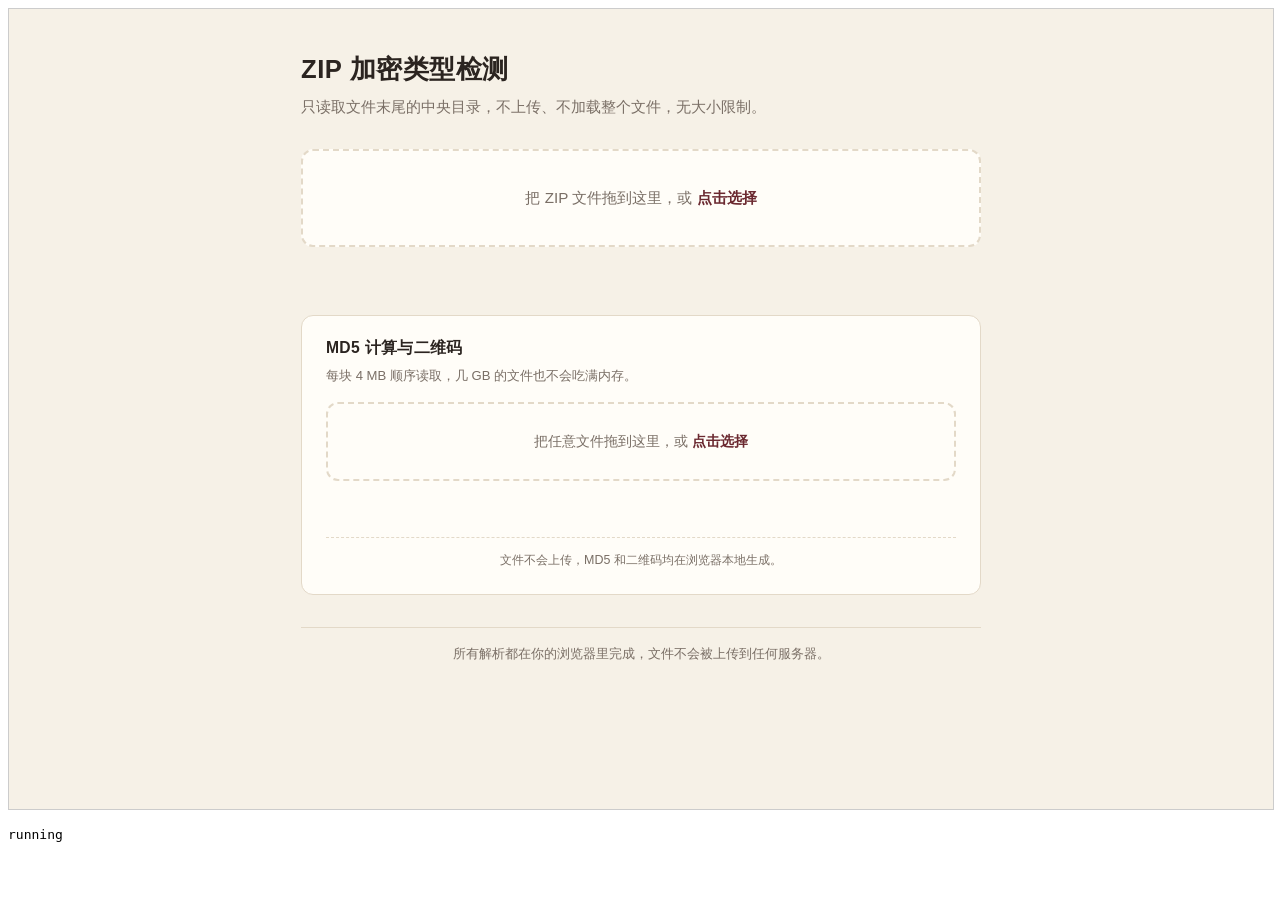
<file: dev/md5-mem.html>
<!DOCTYPE html>
<html lang="zh-CN">
<head>
<meta charset="UTF-8">
<title>md5 mem</title>
<style>iframe { width: 100%; height: 800px; border: 1px solid #ccc; }</style>
</head>
<body>
<iframe id="f" src="../index.html"></iframe>
<pre id="out">running</pre>
<script>
(async function () {
  const out = document.getElementById('out');
  const errors = [];
  const iframe = document.getElementById('f');
  await new Promise(r => iframe.addEventListener('load', r, { once: true }));
  const win = iframe.contentWindow;
  const doc = win.document;
  win.addEventListener('error', e => errors.push('frame:' + e.message));

  const sleep = ms => new Promise(r => setTimeout(r, ms));
  const $ = id => doc.getElementById(id);

  const t = Date.now();
  while (Date.now() - t < 15000 && !($('md5Input') && win.SparkMD5)) await sleep(40);

  // 512 MB = 128 × 4 MB，全部来自同一个 4 MB 源缓冲
  const N = 4 * 1024 * 1024;
  const part = new Uint8Array(N);
  for (let i = 0; i < N; i++) part[i] = (i * 37 + ((i >> 8) * 11)) & 0xff;
  const NB = Number(new URLSearchParams(location.search).get('n') || 128);
  const EXPECT = { 128: '68ad13b12fa8b92ad7fd0428f80b1a4a', 256: 'd2c758590bec64f81a27bf7ef0e59f66' };
  const parts = [];
  for (let i = 0; i < NB; i++) parts.push(part);
  const big = new win.File(parts, 'big' + NB + '.bin');

  const mem = [];
  const pct = [];
  let phase = 'idle';

  // 先让 Blob 构造产生的垃圾沉降，再取基线，避免把「造测试文件」的开销算到计算头上
  await sleep(1200);
  const heapBaseline = win.performance.memory ? win.performance.memory.usedJSHeapSize : 0;

  const timer = setInterval(() => {
    if (win.performance.memory) mem.push([phase, win.performance.memory.usedJSHeapSize]);
    pct.push($('md5Pct').textContent);
  }, 100);

  const dt = new win.DataTransfer();
  dt.items.add(big);
  const input = $('md5Input');
  input.files = dt.files;
  const t0 = Date.now();
  phase = 'compute';
  input.dispatchEvent(new win.Event('change'));

  while (Date.now() - t0 < 300000) {
    if ($('md5Val').textContent.length === 32 || !$('md5Error').hidden) break;
    await sleep(100);
  }
  phase = 'after';
  await sleep(300);
  clearInterval(timer);

  const during = mem.filter(m => m[0] === 'compute').map(m => m[1]);
  const md5 = $('md5Val').textContent;
  out.textContent = JSON.stringify({
    sizeMB: +(big.size / 1048576).toFixed(0),
    md5,
    ok: md5 === EXPECT[NB],
    seconds: +((Date.now() - t0) / 1000).toFixed(1),
    heapBaselineMB: +(heapBaseline / 1048576).toFixed(1),
    heapDuringMaxMB: during.length ? +(Math.max.apply(null, during) / 1048576).toFixed(1) : null,
    heapDeltaMaxMB: during.length ? +((Math.max.apply(null, during) - heapBaseline) / 1048576).toFixed(1) : null,
    samples: during.length,
    distinctPct: [...new Set(pct)].slice(0, 12),
    qrDark: (function () {
      const c = $('md5Qr');
      const d = c.getContext('2d').getImageData(0, 0, c.width, c.height).data;
      let n = 0;
      for (let i = 0; i < d.length; i += 4) if (d[i + 3] > 128 && d[i] < 128) n++;
      return n;
    })(),
    error: $('md5Error').hidden ? null : $('md5Error').textContent,
    __errors: errors
  }, null, 1);
  document.title = 'done';
})().catch(e => {
  document.getElementById('out').textContent = 'FATAL: ' + (e && e.stack || e);
  document.title = 'fatal';
});
</script>
</body>
</html>
</file>
<file: assets/style.css>
:root {
  --bg: #f6f1e7;
  --card: #fffdf8;
  --text: #2b2420;
  --muted: #7a6f66;
  --border: #e3d9c8;
  --accent: #6b2930;
  --green: #2e6b3f;
  --red: #8b2a2a;
  --orange: #8a5a1a;
  --gray: #6b645c;
}

* { box-sizing: border-box; }

body {
  margin: 0;
  min-height: 100vh;
  background: var(--bg);
  color: var(--text);
  font-family: -apple-system, BlinkMacSystemFont, "Segoe UI", "PingFang SC", "Microsoft YaHei", sans-serif;
  line-height: 1.6;
  -webkit-text-size-adjust: 100%;
}

.wrap {
  max-width: 720px;
  margin: 0 auto;
  padding: 2.5rem 1.25rem 3rem;
}

h1 {
  font-size: 1.6rem;
  margin: 0 0 0.4rem;
  letter-spacing: 0.02em;
}

.sub {
  color: var(--muted);
  font-size: 0.92rem;
  margin: 0 0 1.8rem;
}

/* ---------------------------------------------------------------- 拖放区 */

.drop {
  display: block;
  border: 2px dashed var(--border);
  border-radius: 0.75rem;
  background: var(--card);
  padding: 2.2rem 1.5rem;
  text-align: center;
  cursor: pointer;
  transition: border-color 0.15s, background 0.15s;
  user-select: none;
  outline: none;
}

.drop:hover,
.drop.over {
  border-color: var(--accent);
  background: #fdf8f0;
}

.drop:focus-visible {
  border-color: var(--accent);
  box-shadow: 0 0 0 3px rgba(107, 41, 48, 0.12);
}

.drop.busy {
  opacity: 0.65;
  cursor: progress;
}

.drop p {
  margin: 0;
  color: var(--muted);
  font-size: 0.95rem;
}

.drop strong {
  color: var(--accent);
}

input[type="file"] { display: none; }

.file-info {
  margin: 1.2rem 0 0;
  font-size: 0.9rem;
  color: var(--muted);
  word-break: break-all;
  min-height: 1.4rem;
}

/* ---------------------------------------------------------------- 结果区 */

.result {
  margin-top: 1.6rem;
  background: var(--card);
  border: 1px solid var(--border);
  border-radius: 0.75rem;
  padding: 1.4rem 1.5rem;
}

.result[hidden] { display: none; }

.status {
  display: inline-block;
  font-weight: 600;
  font-size: 0.95rem;
  padding: 0.25rem 0.7rem;
  border-radius: 999px;
  margin-bottom: 1rem;
}

.status.green { color: var(--green); background: #e6f0e8; }
.status.red { color: var(--red); background: #f6e6e4; }
.status.orange { color: var(--orange); background: #f7eddc; }
.status.gray { color: var(--gray); background: #efeae2; }

.summary {
  display: grid;
  grid-template-columns: repeat(auto-fit, minmax(140px, 1fr));
  gap: 0.8rem;
  margin: 0 0 1rem;
}

.summary div {
  background: #faf6ee;
  border: 1px solid var(--border);
  border-radius: 0.5rem;
  padding: 0.6rem 0.8rem;
}

.summary dt {
  font-size: 0.78rem;
  color: var(--muted);
  margin: 0 0 0.15rem;
}

.summary dd {
  margin: 0;
  font-weight: 600;
  font-size: 0.98rem;
  word-break: break-all;
}

/* ---------------------------------------------------------------- 警告 */

.warnings {
  margin: 0 0 1rem;
  background: #f7eddc;
  border: 1px solid #e8d3ae;
  border-radius: 0.5rem;
  padding: 0.7rem 0.9rem;
  font-size: 0.86rem;
  color: var(--orange);
}

.warnings[hidden] { display: none; }

.warnings .warn-title {
  margin: 0 0 0.3rem;
  font-weight: 700;
  font-size: 0.82rem;
  letter-spacing: 0.05em;
}

.warnings ul {
  margin: 0;
  padding-left: 1.1rem;
}

.warnings li + li { margin-top: 0.25rem; }

/* ---------------------------------------------------------------- 条目列表 */

.entries {
  margin: 1rem 0 0;
  padding: 0;
  list-style: none;
  font-size: 0.9rem;
  max-height: 16rem;
  overflow-y: auto;
  border-top: 1px solid var(--border);
}

.entries li {
  display: flex;
  justify-content: space-between;
  gap: 1rem;
  padding: 0.45rem 0.1rem;
  border-bottom: 1px solid var(--border);
}

.entries li:last-child { border-bottom: none; }

.entries .name {
  overflow: hidden;
  text-overflow: ellipsis;
  white-space: nowrap;
  flex: 1 1 auto;
}

.entries .name.dir { color: var(--muted); }

.entries .tag {
  flex: 0 0 auto;
  font-size: 0.8rem;
  font-weight: 600;
  cursor: help;
}

.entries .tag.zc { color: var(--green); }
.entries .tag.aes { color: var(--red); }
.entries .tag.none { color: var(--gray); }
.entries .tag.other { color: var(--orange); }

.entries .more {
  color: var(--muted);
  font-size: 0.85rem;
  justify-content: center;
}

/* ---------------------------------------------------------------- 提示与工具条 */

.hint {
  margin-top: 1rem;
  font-size: 0.86rem;
  color: var(--muted);
  border-top: 1px solid var(--border);
  padding-top: 0.8rem;
}

.hint code {
  background: #efe9dd;
  padding: 0.1rem 0.35rem;
  border-radius: 0.3rem;
  font-size: 0.85em;
}

.toolbar {
  display: flex;
  justify-content: flex-end;
  margin-top: 1rem;
}

.toolbar button {
  font: inherit;
  font-size: 0.86rem;
  color: var(--accent);
  background: #faf6ee;
  border: 1px solid var(--border);
  border-radius: 0.4rem;
  padding: 0.35rem 0.8rem;
  cursor: pointer;
  transition: background 0.15s, border-color 0.15s;
}

.toolbar button:hover {
  background: #f4ece0;
  border-color: var(--accent);
}

.toolbar button:focus-visible {
  outline: 2px solid var(--accent);
  outline-offset: 2px;
}

/* ---------------------------------------------------------------- 错误 */

.error {
  margin-top: 1.6rem;
  background: #f6e6e4;
  border: 1px solid #e4bdb8;
  color: var(--red);
  border-radius: 0.75rem;
  padding: 1rem 1.2rem;
  font-size: 0.92rem;
}

.error[hidden] { display: none; }

/* ---------------------------------------------------------------- 页脚 */

footer {
  margin-top: 2rem;
  padding-top: 1rem;
  border-top: 1px solid var(--border);
  font-size: 0.8rem;
  color: var(--muted);
  text-align: center;
}

footer a { color: var(--muted); }

@media (max-width: 480px) {
  .wrap { padding: 1.75rem 1rem 2.5rem; }
  h1 { font-size: 1.35rem; }
  .result { padding: 1.1rem 1rem; }
  .drop { padding: 1.7rem 1rem; }
}

/* ---------------------------------------------------------------- 十六进制查看器 */

.hexcard {
  margin-top: 1.6rem;
  background: var(--card);
  border: 1px solid var(--border);
  border-radius: 0.75rem;
  padding: 1.2rem 1.5rem 1.4rem;
}

.hexcard[hidden] { display: none; }

.hexbar {
  display: flex;
  flex-wrap: wrap;
  gap: 0.6rem;
  align-items: center;
  justify-content: space-between;
}

.hexbar h2 {
  font-size: 0.98rem;
  margin: 0;
  letter-spacing: 0.02em;
}

.hexbtns {
  display: flex;
  gap: 0.5rem;
  flex-wrap: wrap;
}

.seg {
  display: inline-flex;
  border: 1px solid var(--border);
  border-radius: 0.4rem;
  overflow: hidden;
  background: #faf6ee;
}

.seg button {
  font: inherit;
  font-size: 0.78rem;
  padding: 0.25rem 0.55rem;
  border: 0;
  background: transparent;
  color: var(--muted);
  cursor: pointer;
}

.seg button + button { border-left: 1px solid var(--border); }
.seg button:hover:not(.on) { background: #f2e9db; color: var(--text); }
.seg button.on { background: var(--accent); color: #fffdf8; }
.seg button:focus-visible { outline: 2px solid var(--accent); outline-offset: -2px; }

.hex-meta {
  margin: 0.7rem 0 0.5rem;
  font-size: 0.78rem;
  color: var(--muted);
  font-variant-numeric: tabular-nums;
  word-break: break-all;
}

.hexwrap {
  overflow-x: auto;
  border: 1px solid var(--border);
  border-radius: 0.5rem;
  background: #fbf8f1;
}

.hex {
  width: auto;
  min-width: 100%;
  border-collapse: collapse;
  font-family: ui-monospace, SFMono-Regular, Menlo, Consolas, "Liberation Mono", monospace;
  font-size: 0.78rem;
  font-variant-numeric: tabular-nums;
}

.hex th {
  font-weight: 600;
  font-size: 0.7rem;
  color: var(--muted);
  text-align: left;
  padding: 0.4rem 0.5rem;
  border-bottom: 1px solid var(--border);
  letter-spacing: 0.04em;
  white-space: nowrap;
}

.hex td {
  padding: 0.18rem 0.5rem;
  vertical-align: top;
  white-space: pre;
}

.hex .off { color: var(--muted); width: 6.4rem; padding-right: 0.9rem; }
.hex td.hx { padding-right: 0.9rem; }
.hex .asc { border-left: 1px solid var(--border); padding-left: 0.7rem; }
.hex tbody tr:hover td { background: #f6efe2; }

.b { color: var(--text); }
.b.zero { color: var(--muted); }
.b.sig-local, .a.sig-local { color: var(--accent); font-weight: 700; }
.b.sig-cd, .a.sig-cd { color: var(--green); font-weight: 700; }
.b.sig-eocd, .a.sig-eocd { color: var(--orange); font-weight: 700; }
.b.sig-match, .a.sig-match { background: rgba(107, 41, 48, 0.14); border-radius: 2px; }

.a { color: var(--text); }
.a.dim { color: var(--muted); opacity: 0.4; }

/* ---------------------------------------------------------------- 文件头对比 */

.sigblock,
.fields {
  margin-top: 1.2rem;
  border-top: 1px solid var(--border);
  padding-top: 0.9rem;
}

.sigblock h3,
.fields h3 {
  font-size: 0.86rem;
  margin: 0 0 0.5rem;
  letter-spacing: 0.02em;
}

.sig-verdict {
  margin: 0 0 0.6rem;
  font-size: 0.85rem;
  color: var(--text);
}

.sig-verdict b { color: var(--accent); }

.siglist {
  list-style: none;
  margin: 0;
  padding: 0;
  font-size: 0.8rem;
}

.siglist li {
  display: flex;
  gap: 0.75rem;
  align-items: baseline;
  padding: 0.32rem 0.1rem;
  border-bottom: 1px dashed var(--border);
}

.siglist li:last-child { border-bottom: 0; }

.siglist .v { flex: 0 0 9.5rem; font-weight: 600; }

.siglist .by {
  flex: 1 1 auto;
  font-family: ui-monospace, SFMono-Regular, Menlo, Consolas, monospace;
  color: var(--muted);
  letter-spacing: 0.03em;
  white-space: pre;
  overflow: hidden;
  text-overflow: ellipsis;
}

.siglist .st { flex: 0 0 auto; font-size: 0.74rem; font-weight: 600; }
.siglist li.hit { color: var(--accent); }
.siglist li.hit .by { color: var(--accent); }
.siglist li.hit .st { color: var(--accent); }
.siglist li.miss { opacity: 0.5; }

.fieldlist {
  margin: 0;
  display: grid;
  grid-template-columns: repeat(auto-fit, minmax(250px, 1fr));
  gap: 0.4rem 0.9rem;
}

.fieldlist > div {
  display: flex;
  gap: 0.5rem;
  font-size: 0.8rem;
  align-items: baseline;
  border-bottom: 1px dotted var(--border);
  padding-bottom: 0.2rem;
}

.fieldlist dt {
  flex: 0 0 auto;
  color: var(--muted);
  font-size: 0.76rem;
}

.fieldlist dd {
  margin: 0;
  font-weight: 600;
  word-break: break-all;
}

.fieldlist dd .sub {
  font-weight: 400;
  color: var(--muted);
  font-size: 0.76rem;
}

@media (prefers-color-scheme: dark) {
  :root {
    --bg: #1b1815;
    --card: #24201c;
    --text: #ece5db;
    --muted: #a2988c;
    --border: #3a332c;
    --accent: #d99aa1;
    --green: #7fbb90;
    --red: #e08f8f;
    --orange: #d8ab6a;
    --gray: #a2988c;
  }
  .summary div,
  .toolbar button { background: #2b2621; }
  .drop:hover, .drop.over { background: #2b2621; }
  .status.green { background: #23301f; }
  .status.red { background: #33201e; }
  .status.orange { background: #332a1b; }
  .status.gray { background: #2b2621; }
  .warnings { background: #332a1b; border-color: #4a3b24; }
  .error { background: #33201e; border-color: #57332e; }
  .hint code { background: #2f2a24; }
}

@media (prefers-color-scheme: dark) {
  .seg { background: #2b2621; }
  .seg button:hover:not(.on) { background: #332d27; }
  .seg button.on { color: #1b1815; }
  .hexwrap { background: #1f1b17; }
  .hex tbody tr:hover td { background: #2b2621; }
  .b.sig-match, .a.sig-match { background: rgba(217, 154, 161, 0.2); }
}

/* ---------------------------------------------------------------- MD5 与二维码 */

.md5card {
  margin-top: 1.6rem;
  background: var(--card);
  border: 1px solid var(--border);
  border-radius: 0.75rem;
  padding: 1.2rem 1.5rem 1.4rem;
}

.md5card h2 {
  font-size: 0.98rem;
  margin: 0;
  letter-spacing: 0.02em;
}

.md5card .md5sub {
  margin: 0.35rem 0 1rem;
  font-size: 0.82rem;
  color: var(--muted);
}

.md5card .drop { padding: 1.6rem 1rem; }
.md5card .drop p { font-size: 0.9rem; }
.md5card .file-info { margin-top: 0.9rem; }

.md5card .error {
  margin-top: 0.9rem;
  padding: 0.7rem 0.9rem;
  font-size: 0.86rem;
  border-radius: 0.5rem;
}

/* 进度条 */

.md5progress { margin-top: 1.1rem; }
.md5progress[hidden] { display: none; }

.md5bar {
  height: 8px;
  border-radius: 999px;
  background: #ece3d3;
  overflow: hidden;
}

.md5fill {
  height: 100%;
  width: 0;
  border-radius: 999px;
  background: var(--accent);
  transition: width 0.12s linear;
}

.md5prow {
  display: flex;
  align-items: center;
  justify-content: space-between;
  gap: 0.6rem;
  margin-top: 0.5rem;
  font-size: 0.8rem;
  color: var(--muted);
}

.md5prow .pct {
  font-variant-numeric: tabular-nums;
  font-weight: 600;
  color: var(--text);
}

.md5prow button {
  font: inherit;
  font-size: 0.8rem;
  color: var(--accent);
  background: #faf6ee;
  border: 1px solid var(--border);
  border-radius: 0.35rem;
  padding: 0.25rem 0.7rem;
  cursor: pointer;
  transition: background 0.15s, border-color 0.15s;
}

.md5prow button:hover { background: #f4ece0; border-color: var(--accent); }
.md5prow button:focus-visible { outline: 2px solid var(--accent); outline-offset: 2px; }

/* MD5 值 + 复制 */

.md5out { margin-top: 1.2rem; }
.md5out[hidden] { display: none; }

.md5row {
  display: flex;
  align-items: center;
  gap: 0.6rem;
  flex-wrap: wrap;
}

.md5val {
  flex: 1 1 12rem;
  min-width: 0;
  display: block;
  font-family: ui-monospace, SFMono-Regular, Menlo, Consolas, "Liberation Mono", monospace;
  font-size: 1.05rem;
  line-height: 1.5;
  letter-spacing: 0.04em;
  color: var(--text);
  background: #faf6ee;
  border: 1px solid var(--border);
  border-radius: 0.4rem;
  padding: 0.5rem 0.75rem;
  word-break: break-all;
  user-select: all;
}

.md5copy {
  font: inherit;
  font-size: 0.84rem;
  color: var(--accent);
  background: #faf6ee;
  border: 1px solid var(--border);
  border-radius: 0.4rem;
  padding: 0.5rem 0.95rem;
  cursor: pointer;
  white-space: nowrap;
  transition: background 0.15s, border-color 0.15s;
}

.md5copy:hover { background: #f4ece0; border-color: var(--accent); }
.md5copy:focus-visible { outline: 2px solid var(--accent); outline-offset: 2px; }

/* 二维码：始终居中，与 MD5 值上下排列 */

.qrbox {
  margin-top: 1.2rem;
  display: flex;
  flex-direction: column;
  align-items: center;
  gap: 0.6rem;
  padding-bottom: 0.2rem;
}

.qrframe {
  background: #fff;
  border: 1px solid var(--border);
  border-radius: 0.5rem;
  padding: 0.5rem;
  line-height: 0;
}

.qrframe canvas {
  display: block;
  width: 200px;
  height: 200px;
}

.qrhint {
  margin: 0;
  font-size: 0.78rem;
  color: var(--muted);
  text-align: center;
}

.md5privacy {
  margin: 1.2rem 0 0;
  padding-top: 0.85rem;
  border-top: 1px dashed var(--border);
  font-size: 0.78rem;
  color: var(--muted);
  text-align: center;
}

@media (max-width: 720px) {
  .md5card { padding: 1.1rem 1rem 1.2rem; }
  .md5val { font-size: 0.95rem; letter-spacing: 0.02em; }
  .md5copy { flex: 1 1 100%; }
}

@media (prefers-color-scheme: dark) {
  .md5bar { background: #2b2621; }
  .md5val,
  .md5copy,
  .md5prow button { background: #2b2621; }
  .md5copy:hover,
  .md5prow button:hover { background: #332d27; }
}
</file>
